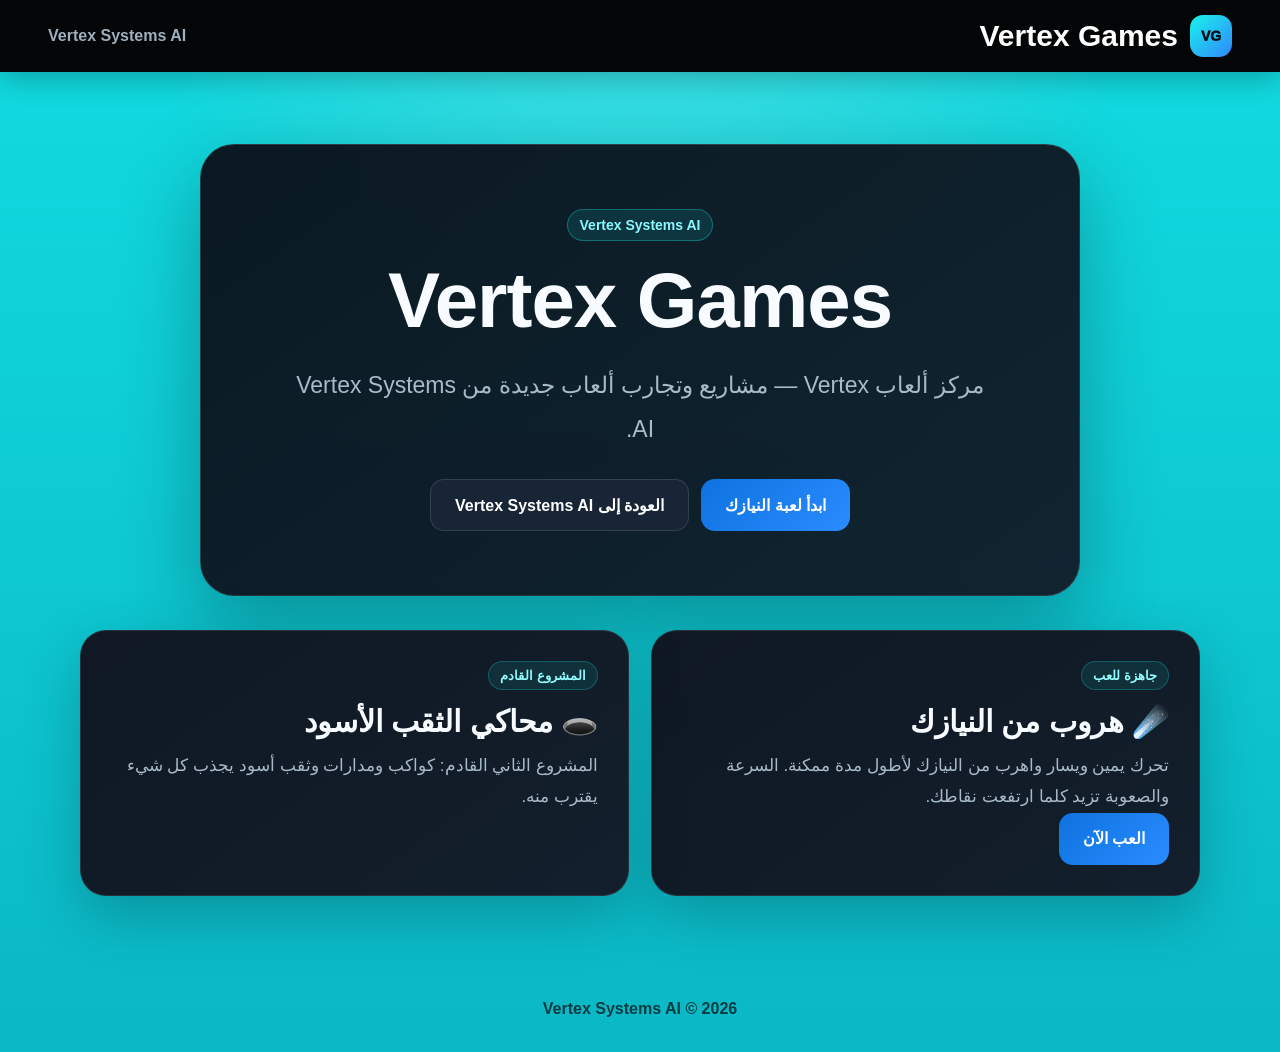
<file: index.html>
<!DOCTYPE html>
<html lang="ar" dir="rtl">
<head>
  <meta charset="UTF-8">
  <meta http-equiv="Content-Security-Policy" content="default-src 'self'; style-src 'self'; script-src 'self'; img-src 'self' data:; connect-src 'self'; object-src 'none'; base-uri 'self'; form-action 'self'; upgrade-insecure-requests">
  <meta name="referrer" content="no-referrer">
  <meta name="viewport" content="width=device-width, initial-scale=1.0">
  <meta name="theme-color" content="#0fdde2">
  <meta name="description" content="مركز ألعاب Vertex — مشاريع وتجارب ألعاب جديدة من Vertex Systems AI.">
  <title>Vertex Games | Vertex Systems AI</title>
  <link rel="stylesheet" href="styles.css">
  <script src="security.js" defer></script>
</head>
<body>
  <header class="topbar">
    <a class="brand" href="./" aria-label="Vertex Games">
      <span class="logo">VG</span>
      <span>Vertex Games</span>
    </a>
    <span class="parent">Vertex Systems AI</span>
  </header>

  <main class="hero">
    <section class="hero-card">
      <span class="eyebrow">Vertex Systems AI</span>
      <h1>Vertex Games</h1>
      <p>مركز ألعاب Vertex — مشاريع وتجارب ألعاب جديدة من Vertex Systems AI.</p>

      <div class="actions">
        <a class="btn primary" href="https://murad10867.github.io/vertex-meteor-game/">ابدأ لعبة النيازك</a>
        <a class="btn secondary" href="https://murad10867.github.io/www.vertex-systems-ai.com/" target="_blank" rel="noopener noreferrer">العودة إلى Vertex Systems AI</a>
      </div>
    </section>

    <section id="projects" class="projects" aria-label="المشاريع">
      <article class="project-card">
        <span class="status">جاهزة للعب</span>
        <h2>☄️ هروب من النيازك</h2>
        <p>تحرك يمين ويسار واهرب من النيازك لأطول مدة ممكنة. السرعة والصعوبة تزيد كلما ارتفعت نقاطك.</p>
        <a class="btn primary game-btn" href="https://murad10867.github.io/vertex-meteor-game/">العب الآن</a>
      </article>

      <article class="project-card">
        <span class="status">المشروع القادم</span>
        <h2>🕳️ محاكي الثقب الأسود</h2>
        <p>المشروع الثاني القادم: كواكب ومدارات وثقب أسود يجذب كل شيء يقترب منه.</p>
      </article>
    </section>
  </main>

  <footer>Vertex Systems AI © 2026</footer>
</body>
</html>
</file>
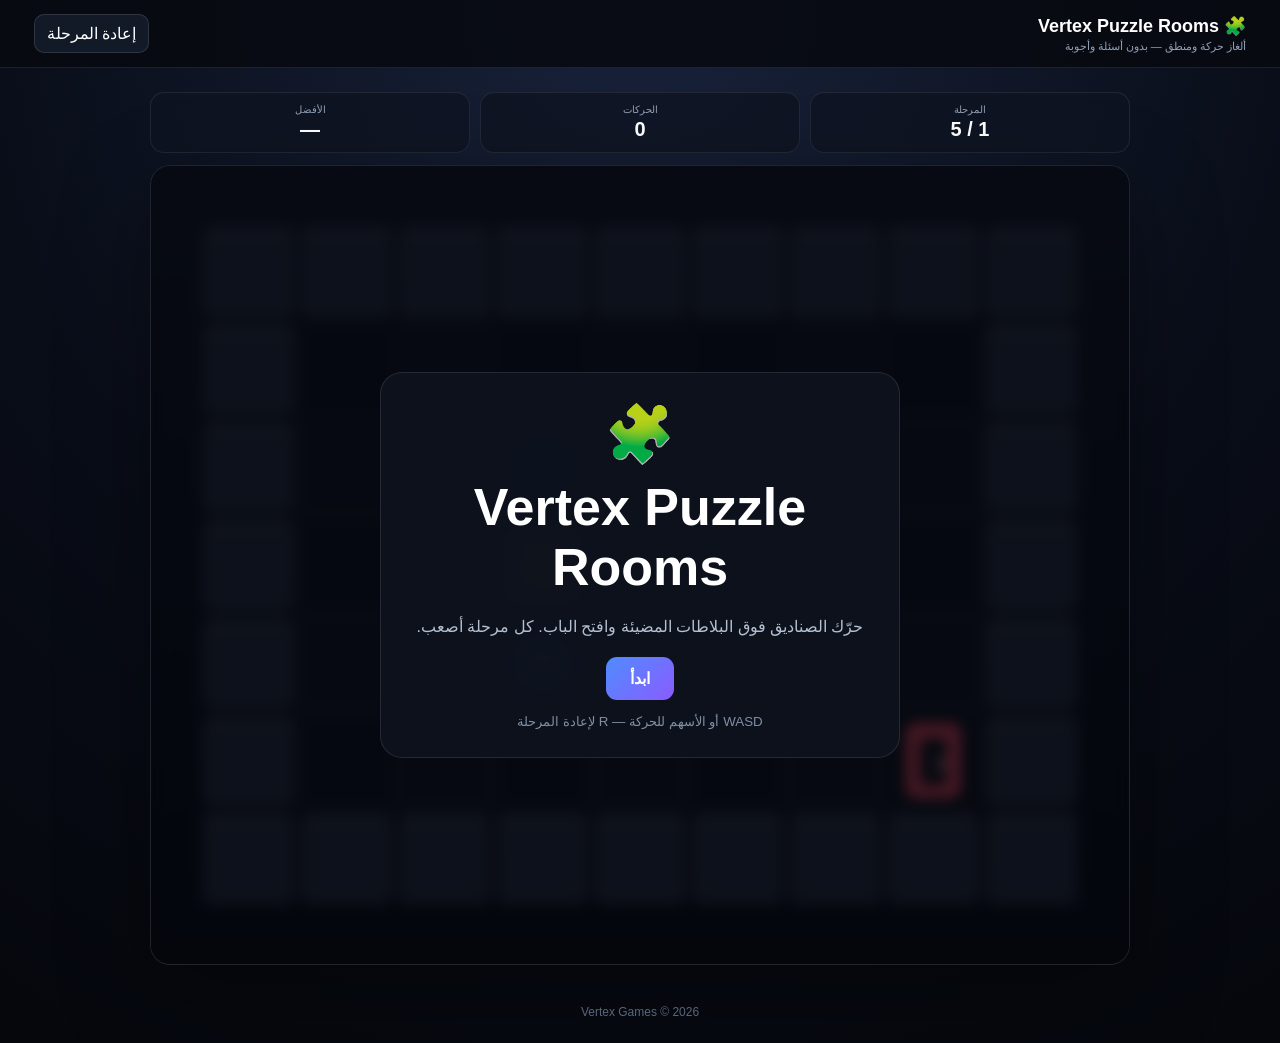
<file: puzzle-rooms/index.html>
<!doctype html>
<html lang="ar" dir="rtl">
<head>
  <meta charset="utf-8">
  <meta name="viewport" content="width=device-width,initial-scale=1,maximum-scale=1,user-scalable=no">
  <meta name="theme-color" content="#0b1020">
  <meta name="description" content="Vertex Puzzle Rooms - لعبة ألغاز حركة ومنطق بدون أسئلة وأجوبة">
  <title>Vertex Puzzle Rooms | Vertex Games</title>
  <link rel="stylesheet" href="style.css">
  <script src="security.js" defer></script>
  <script src="game.js" defer></script>
</head>
<body>
  <header class="topbar">
    <div>
      <strong>🧩 Vertex Puzzle Rooms</strong>
      <small>ألغاز حركة ومنطق — بدون أسئلة وأجوبة</small>
    </div>
    <button id="restartBtn">إعادة المرحلة</button>
  </header>

  <main>
    <section class="info">
      <div><span>المرحلة</span><b id="levelValue">1 / 5</b></div>
      <div><span>الحركات</span><b id="movesValue">0</b></div>
      <div><span>الأفضل</span><b id="bestValue">—</b></div>
    </section>

    <section class="game-card">
      <canvas id="gameCanvas" width="760" height="620"></canvas>
      <div id="overlay" class="overlay show">
        <div>
          <div class="icon">🧩</div>
          <h1>Vertex Puzzle Rooms</h1>
          <p id="overlayText">حرّك الصناديق فوق البلاطات المضيئة وافتح الباب. كل مرحلة أصعب.</p>
          <button id="startBtn">ابدأ</button>
          <small>WASD أو الأسهم للحركة — R لإعادة المرحلة</small>
        </div>
      </div>
    </section>

    <section class="mobile">
      <button data-key="ArrowUp">↑</button>
      <div>
        <button data-key="ArrowLeft">←</button>
        <button data-key="ArrowDown">↓</button>
        <button data-key="ArrowRight">→</button>
      </div>
    </section>
  </main>

  <footer>Vertex Games © 2026</footer>
</body>
</html>
</file>
<file: styles.css>
:root{
  --cyan:#12dce1;
  --cyan2:#0ab7c5;
  --ink:#07111b;
  --panel:#0f1823;
  --panel2:#131f2c;
  --text:#f8fbff;
  --muted:#a9bac9;
  --blue:#2a8cff;
}
*{box-sizing:border-box}
html{scroll-behavior:smooth}
body{
  margin:0;
  min-height:100vh;
  font-family:Arial,Tahoma,sans-serif;
  color:var(--text);
  background:
    radial-gradient(circle at 50% -10%,rgba(255,255,255,.23),transparent 32rem),
    linear-gradient(180deg,var(--cyan),var(--cyan2));
}
.topbar{
  position:sticky;
  top:0;
  z-index:20;
  min-height:72px;
  padding:12px clamp(16px,4vw,48px);
  display:flex;
  align-items:center;
  justify-content:space-between;
  gap:18px;
  background:#030507;
  box-shadow:0 8px 28px rgba(0,0,0,.24);
}
.brand{
  display:flex;
  align-items:center;
  gap:12px;
  color:#fff;
  text-decoration:none;
  font-size:clamp(21px,3vw,30px);
  font-weight:900;
}
.logo{
  width:42px;
  height:42px;
  display:grid;
  place-items:center;
  border-radius:13px;
  background:linear-gradient(135deg,#19f4e8,#3187ff);
  color:#041017;
  font-size:14px;
  font-weight:1000;
}
.parent{
  color:#9eafbd;
  font-weight:700;
}
.hero{
  width:min(1120px,calc(100% - 28px));
  margin:0 auto;
  padding:72px 0 80px;
}
.hero-card{
  max-width:880px;
  margin:0 auto 34px;
  padding:clamp(30px,6vw,64px);
  border:1px solid rgba(255,255,255,.13);
  border-radius:34px;
  background:linear-gradient(145deg,rgba(10,18,28,.97),rgba(17,30,42,.96));
  text-align:center;
  box-shadow:0 26px 80px rgba(0,0,0,.28);
}
.eyebrow{
  display:inline-block;
  margin-bottom:14px;
  padding:7px 12px;
  border-radius:999px;
  background:rgba(18,220,225,.12);
  border:1px solid rgba(18,220,225,.35);
  color:#8af9ff;
  font-size:14px;
  font-weight:800;
}
h1{
  margin:0 0 18px;
  font-size:clamp(44px,8vw,78px);
  letter-spacing:-1px;
}
.hero-card p{
  max-width:700px;
  margin:0 auto 28px;
  color:var(--muted);
  font-size:clamp(18px,2.4vw,23px);
  line-height:1.9;
}
.actions{
  display:flex;
  justify-content:center;
  gap:12px;
  flex-wrap:wrap;
}
.btn{
  min-height:52px;
  padding:0 24px;
  display:inline-flex;
  align-items:center;
  justify-content:center;
  border-radius:14px;
  color:#fff;
  text-decoration:none;
  font-weight:900;
  transition:transform .2s ease,filter .2s ease;
}
.btn:hover{transform:translateY(-2px);filter:brightness(1.08)}
.primary{background:linear-gradient(135deg,#0e72df,var(--blue))}
.secondary{background:#172536;border:1px solid rgba(255,255,255,.12)}
.projects{
  display:grid;
  grid-template-columns:repeat(2,minmax(0,1fr));
  gap:22px;
}
.project-card{
  min-height:240px;
  padding:30px;
  border-radius:26px;
  background:linear-gradient(145deg,var(--panel),var(--panel2));
  border:1px solid rgba(255,255,255,.1);
  box-shadow:0 20px 58px rgba(0,0,0,.22);
}
.status{
  display:inline-block;
  margin-bottom:14px;
  padding:6px 11px;
  border-radius:999px;
  background:rgba(18,220,225,.1);
  border:1px solid rgba(18,220,225,.27);
  color:#91fbff;
  font-size:13px;
  font-weight:800;
}
.project-card h2{margin:0 0 12px;font-size:30px}
.project-card p{margin:0;color:var(--muted);font-size:17px;line-height:1.8}
footer{
  padding:24px 16px 34px;
  text-align:center;
  color:#063b42;
  font-weight:800;
}
@media(max-width:720px){
  .parent{display:none}
  .hero{padding-top:42px}
  .projects{grid-template-columns:1fr}
  .actions{flex-direction:column}
  .btn{width:100%}
}
</file>
<file: puzzle-rooms/style.css>
*{box-sizing:border-box}html,body{margin:0;min-height:100%;background:radial-gradient(circle at 50% 0,#18223a,#090d18 55%,#05070c);color:#fff;font-family:Arial,Tahoma,sans-serif}button{font:inherit;color:inherit;cursor:pointer}.topbar{min-height:68px;padding:12px clamp(14px,4vw,34px);display:flex;align-items:center;justify-content:space-between;gap:16px;border-bottom:1px solid rgba(255,255,255,.09);background:rgba(7,10,17,.88)}.topbar strong,.topbar small{display:block}.topbar small{color:#8fa0b8;font-size:11px;margin-top:3px}.topbar button{padding:9px 12px;border-radius:10px;border:1px solid rgba(255,255,255,.12);background:#121a28}.topbar strong{font-size:18px}main{width:min(980px,calc(100% - 16px));margin:auto;padding:24px 0 40px}.info{display:grid;grid-template-columns:repeat(3,1fr);gap:10px;margin-bottom:12px}.info div{text-align:center;padding:11px;border:1px solid rgba(255,255,255,.08);border-radius:14px;background:rgba(15,21,34,.8)}.info span,.info b{display:block}.info span{font-size:10px;color:#91a1b6}.info b{font-size:20px;margin-top:3px}.game-card{position:relative;overflow:hidden;border-radius:20px;border:1px solid rgba(255,255,255,.1);background:#080b12;box-shadow:0 30px 90px rgba(0,0,0,.38)}canvas{display:block;width:100%;height:auto;aspect-ratio:760/620;touch-action:none}.overlay{position:absolute;inset:0;display:grid;place-items:center;padding:20px;background:rgba(3,5,10,.72);backdrop-filter:blur(7px);opacity:0;visibility:hidden}.overlay.show{opacity:1;visibility:visible}.overlay>div{width:min(520px,95%);text-align:center;padding:28px;border-radius:22px;background:rgba(13,18,30,.96);border:1px solid rgba(255,255,255,.1)}.overlay .icon{font-size:56px}.overlay h1{font-size:clamp(30px,6vw,52px);margin:10px 0}.overlay p{line-height:1.8;color:#b4c0d2}.overlay button{padding:12px 24px;border:0;border-radius:11px;background:linear-gradient(135deg,#4f8cff,#8a5cff);font-weight:900}.overlay small{display:block;margin-top:14px;color:#7f8fa6}.mobile{display:none;text-align:center;margin-top:12px}.mobile button{width:74px;height:54px;margin:3px;border:1px solid rgba(255,255,255,.12);border-radius:13px;background:#121a28;font-size:24px;touch-action:none;user-select:none}footer{text-align:center;color:#66778e;padding:0 0 24px;font-size:12px}@media(max-width:760px),(pointer:coarse){.mobile{display:block}.topbar strong{font-size:15px}.topbar small{display:none}}
</file>
